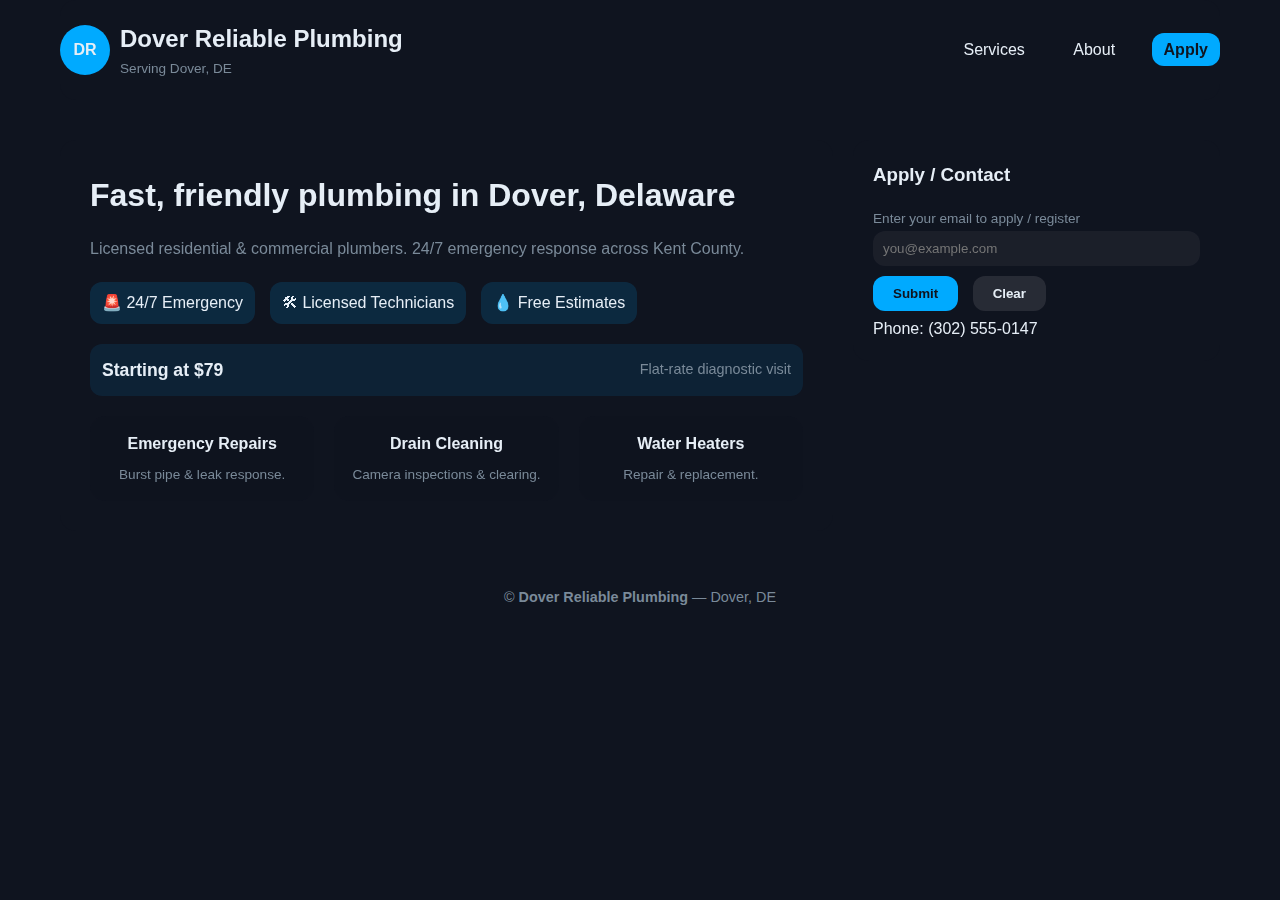
<file: index.html>
<!doctype html>
<html lang="en">
<head>
  <meta charset="utf-8" />
  <meta name="viewport" content="width=device-width,initial-scale=1" />
  <title>Dover Reliable Plumbing</title>
  <link rel="stylesheet" href="plumbing.css">
</head>
<body>
  <div class="wrap">
    <header class="site-header">
      <a class="brand" href="#">
        <div class="logo">DR</div>
        <div>
          <h1 class="brand-title">Dover Reliable Plumbing</h1>
          <p class="brand-sub">Serving Dover, DE</p>
        </div>
      </a>

      <nav class="top-nav">
        <a href="#services">Services</a>
        <a href="#about">About</a>
        <a class="cta" href="#apply">Apply</a>
      </nav>
    </header>

    <section class="hero" id="home">
      <div class="hero-card">
        <h2>Fast, friendly plumbing in Dover, Delaware</h2>
        <p class="lead">Licensed residential & commercial plumbers. 24/7 emergency response across Kent County.</p>

        <div class="features">
          <div class="feature">🚨 24/7 Emergency</div>
          <div class="feature">🛠 Licensed Technicians</div>
          <div class="feature">💧 Free Estimates</div>
        </div>

        <div class="band">
          <div class="price">Starting at <strong>$79</strong></div>
          <div class="muted">Flat-rate diagnostic visit</div>
        </div>

        <div class="services" id="services">
          <div class="service-card"><h4>Emergency Repairs</h4><p class="muted">Burst pipe & leak response.</p></div>
          <div class="service-card"><h4>Drain Cleaning</h4><p class="muted">Camera inspections & clearing.</p></div>
          <div class="service-card"><h4>Water Heaters</h4><p class="muted">Repair & replacement.</p></div>
        </div>
      </div>

      <aside class="contact-card" id="apply">
        <h3>Apply / Contact</h3>

        <form id="apply-form" class="apply-box" autocomplete="off" novalidate>
          <label for="email" class="note">Enter your email to apply / register</label>
          <input id="email" name="email" type="email" placeholder="you@example.com" required />
          <div class="form-row">
            <button id="apply-btn" type="submit">Submit</button>
            <button id="clear-btn" type="button" class="btn-clear">Clear</button>
          </div>
          <div id="apply-msg" class="note"></div>
        </form>

        <div class="meta">Phone: (302) 555-0147</div>
      </aside>
    </section>

    <footer>© <strong>Dover Reliable Plumbing</strong> — Dover, DE</footer>
  </div>

  <script src="plumbing.js"></script>
</body>
</html>
</file>
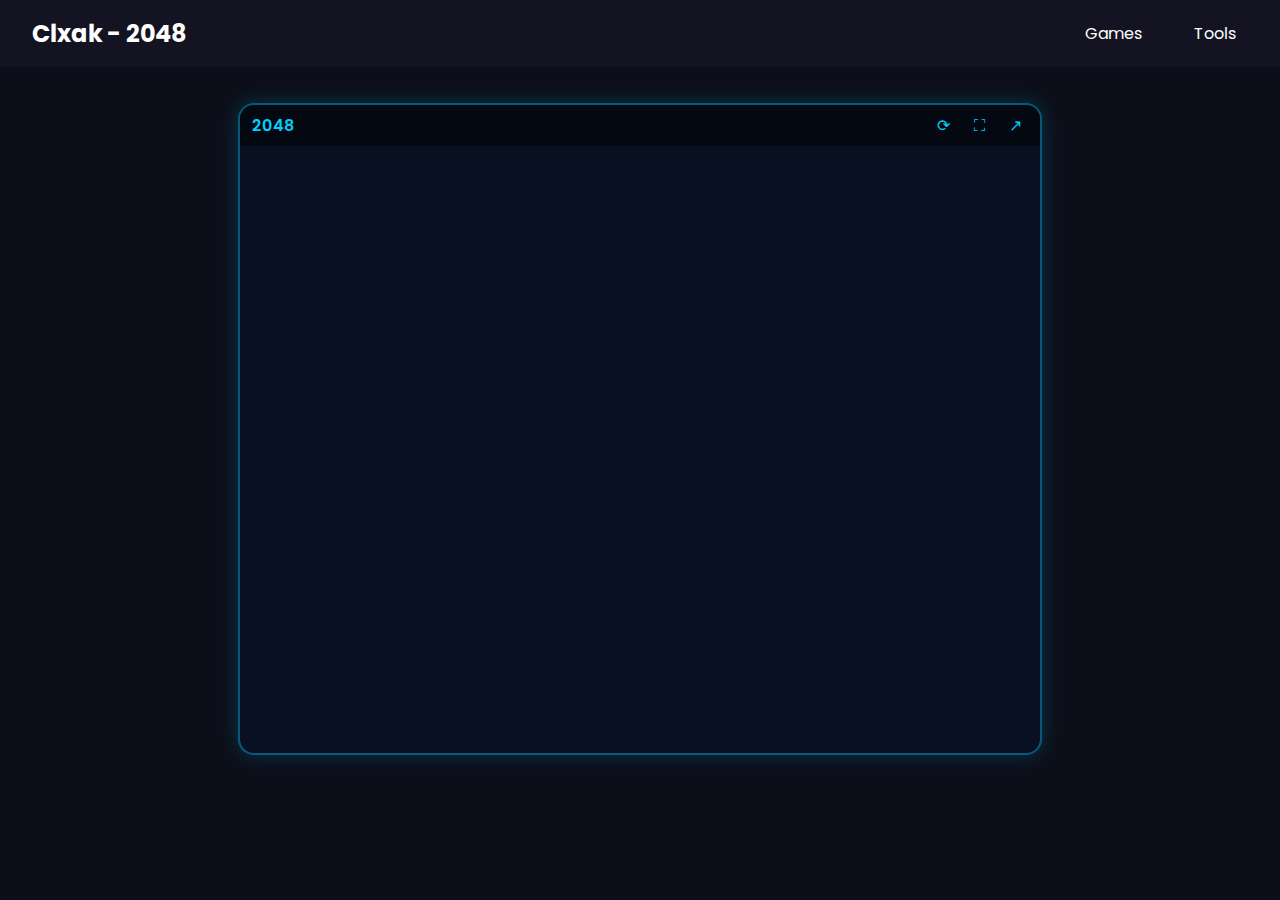
<file: 2048.html>
<!DOCTYPE html>
<html lang="en">
<head>
  <meta charset="UTF-8">
  <meta name="viewport" content="width=device-width, initial-scale=1.0">
  <title>2048 - Clxak</title>
  <link href="https://fonts.googleapis.com/css2?family=Poppins:wght@400;500;600;700&display=swap" rel="stylesheet">
  <link rel="stylesheet" href="2048.css">
</head>
<body>
  <header class="site-header">
    <a href="home.html" style="text-decoration: none; color: #fff;" class="brand">Clxak - 2048</a>
    <nav class="top-nav">
      <a href="games.html">Games</a>
      <a href="tools.html">Tools</a>
    </nav>
  </header>

  <div class="game-container">
    <div class="game-header">
      <span class="game-title">2048</span>
      <div class="game-controls">
        <button class="reload-btn">⟳</button>
        <button class="fullscreen-btn">⛶</button>
        <button class="popout-btn">↗</button>
      </div>
    </div>

    <iframe src="https://1kh0.github.io/projects/2048/index.html" class="game-iframe"></iframe>
  </div>

  <script src="2048.js"></script>
</body>
</html>
</file>
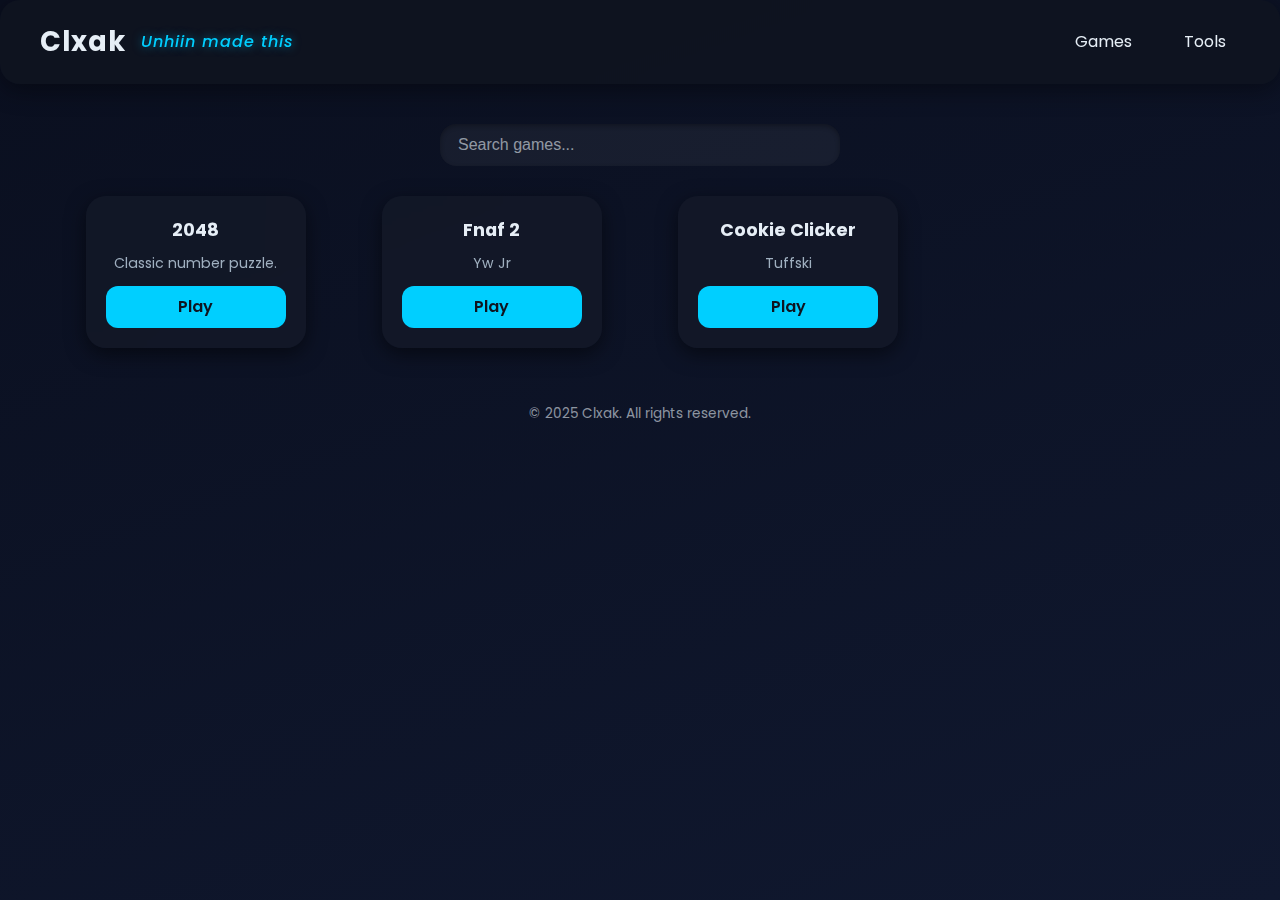
<file: games.html>
<!DOCTYPE html>
<html lang="en">
<head>
  <meta charset="UTF-8">
  <meta name="viewport" content="width=device-width, initial-scale=1.0">
  <title>Home - Clxak</title>
  <link href="https://fonts.googleapis.com/css2?family=Poppins:wght@400;500;600;700&display=swap" rel="stylesheet">
  <link rel="stylesheet" href="games.css">
</head>
<body>
  <header class="site-header">
    <div class="brand">
      Clxak
      <span id="uplift-msg" class="uplift-msg"></span>
    </div>
    <nav class="top-nav">
      <a href="games.html" class="active">Games</a>
      <a href="tools.html" class="active">Tools</a>
    </nav>
  </header>

  <div class="games-main">
    <div class="search-box">
      <input type="text" id="game-search" placeholder="Search games...">
    </div>
    <div id="game-list" class="game-list"></div>
    <footer>
      <p>&copy; 2025 Clxak. All rights reserved.</p>
    </footer>
  </div>

  <script src="games.js"></script>
</body>
</html>
</file>
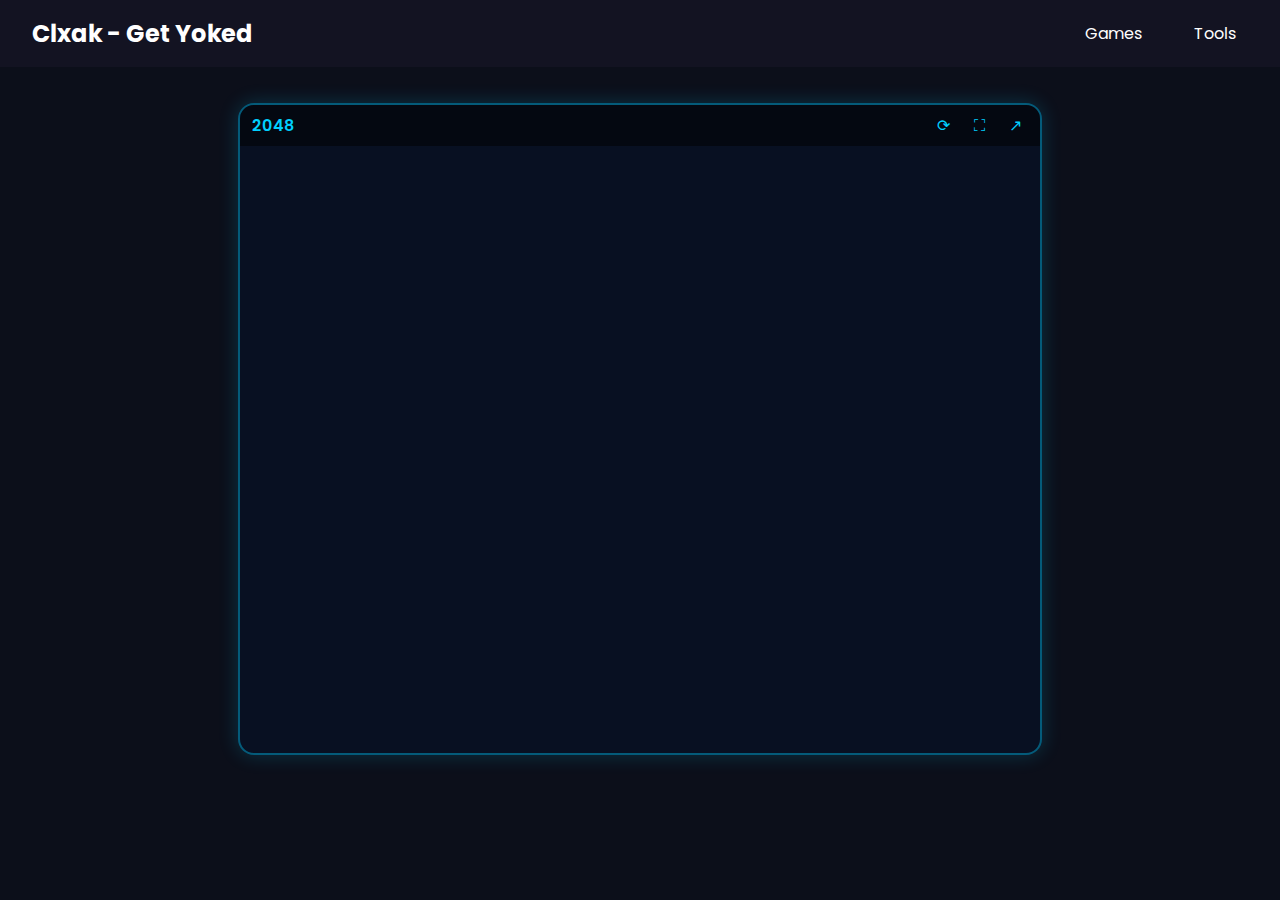
<file: getyoked.html>
<!DOCTYPE html>
<html lang="en">
<head>
  <meta charset="UTF-8">
  <meta name="viewport" content="width=device-width, initial-scale=1.0">
  <title>Get Yoked - Clxak</title>
  <link href="https://fonts.googleapis.com/css2?family=Poppins:wght@400;500;600;700&display=swap" rel="stylesheet">
  <link rel="stylesheet" href="GetYoked.css">
</head>
<body>
  <header class="site-header">
    <div class="brand">Clxak - Get Yoked</div>
    <nav class="top-nav">
      <a href="games.html">Games</a>
      <a href="tools.html">Tools</a>
    </nav>
  </header>

  <div class="game-container">
    <div class="game-header">
      <span class="game-title">2048</span>
      <div class="game-controls">
        <button class="reload-btn">⟳</button>
        <button class="fullscreen-btn">⛶</button>
        <button class="popout-btn">↗</button>
      </div>
    </div>


    <iframe src="https://gregs-games.itch.io/get-yoked-2" class="game-iframe"></iframe>
  </div>

  <script src="GetYoked.js"></script>
</body>
</html>
</file>
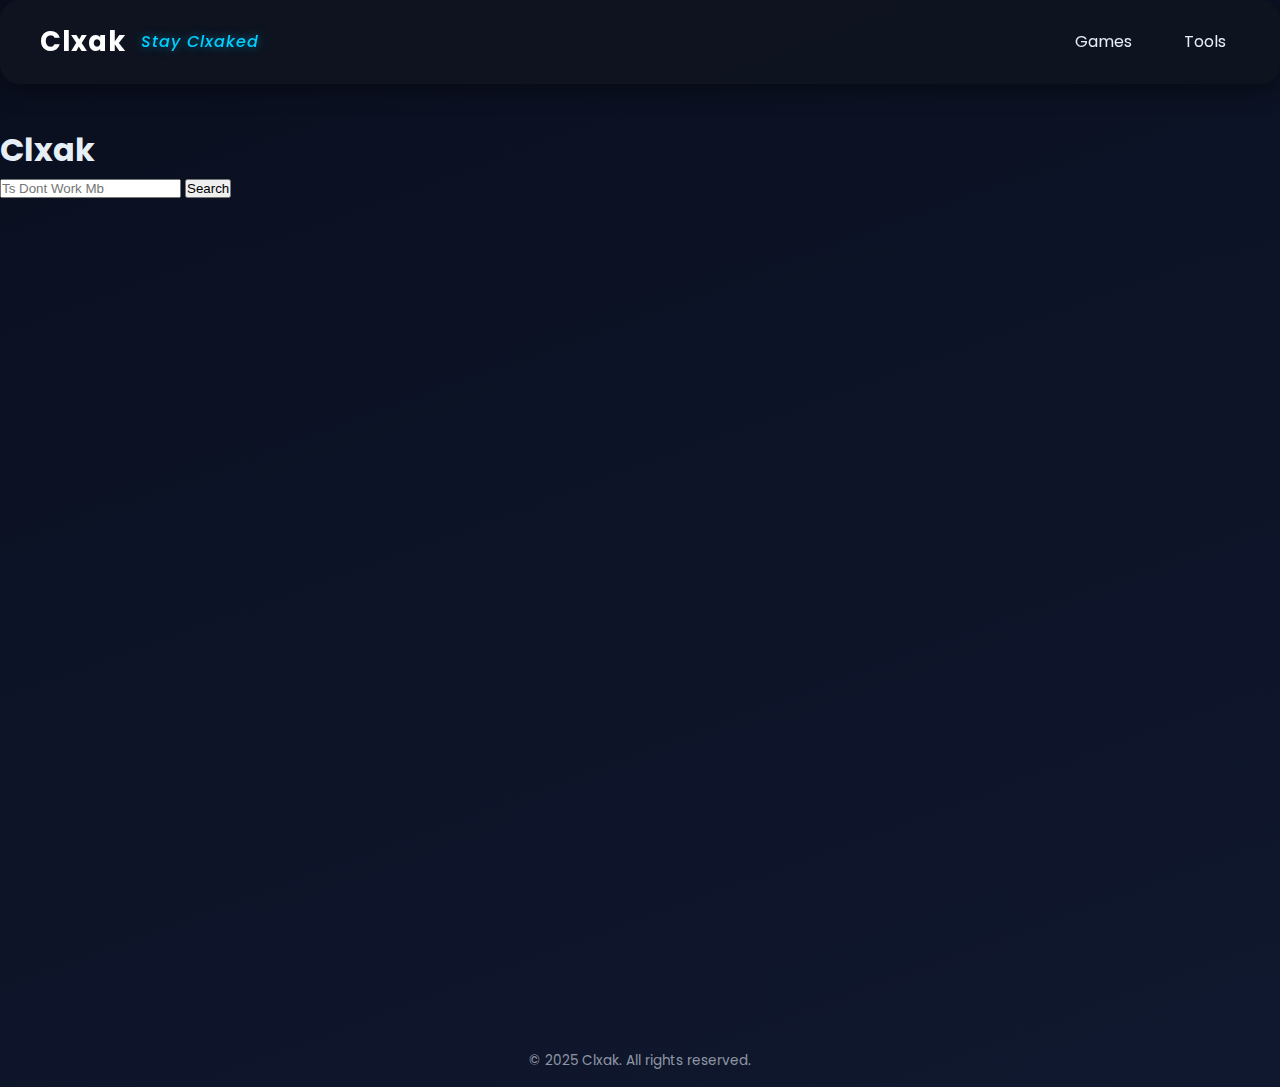
<file: home.html>
<!DOCTYPE html>
<html lang="en">
<head>
  <meta charset="UTF-8">
  <meta name="viewport" content="width=device-width, initial-scale=1.0">
  <title>Home - Clxak</title>
  <link href="https://fonts.googleapis.com/css2?family=Poppins:wght@400;500;600;700&display=swap" rel="stylesheet">
  <link rel="stylesheet" href="games.css">
</head>
<body>
  <header class="site-header">
    <div class="brand">
      <a href="home.html" style="text-decoration: none; color: #fff;">Clxak</a>
      <span id="uplift-msg" class="uplift-msg"></span>
    </div>
    <nav class="top-nav">
      <a href="games.html" class="active">Games</a>
      <a href="tools.html" class="active">Tools</a>
    </nav>
  </header>
<div class="search-container">
  <h1 class="search-title">Clxak</h1>
  <form id="proxy-search-form" class="search-form">
    <input id="proxy-search-input" type="text" placeholder="Ts Dont Work Mb" required>
    <button type="submit">Search</button>
  </form>
</div>

<div class="iframe-container">
  <iframe id="proxy-iframe" src="" frameborder="0"></iframe>
</div>

</form>

<iframe id="proxy-iframe" src="" frameborder="0" style="width:100%;height:600px;"></iframe>

  <div class="games-main">
    <div class="search-box">
    </div>
    <div id="game-list" class="game-list"></div>
    <footer>
      <p>&copy; 2025 Clxak. All rights reserved.</p>
    </footer>
  </div>

  <script src="message.js"></script>
</body>
</html>
</file>
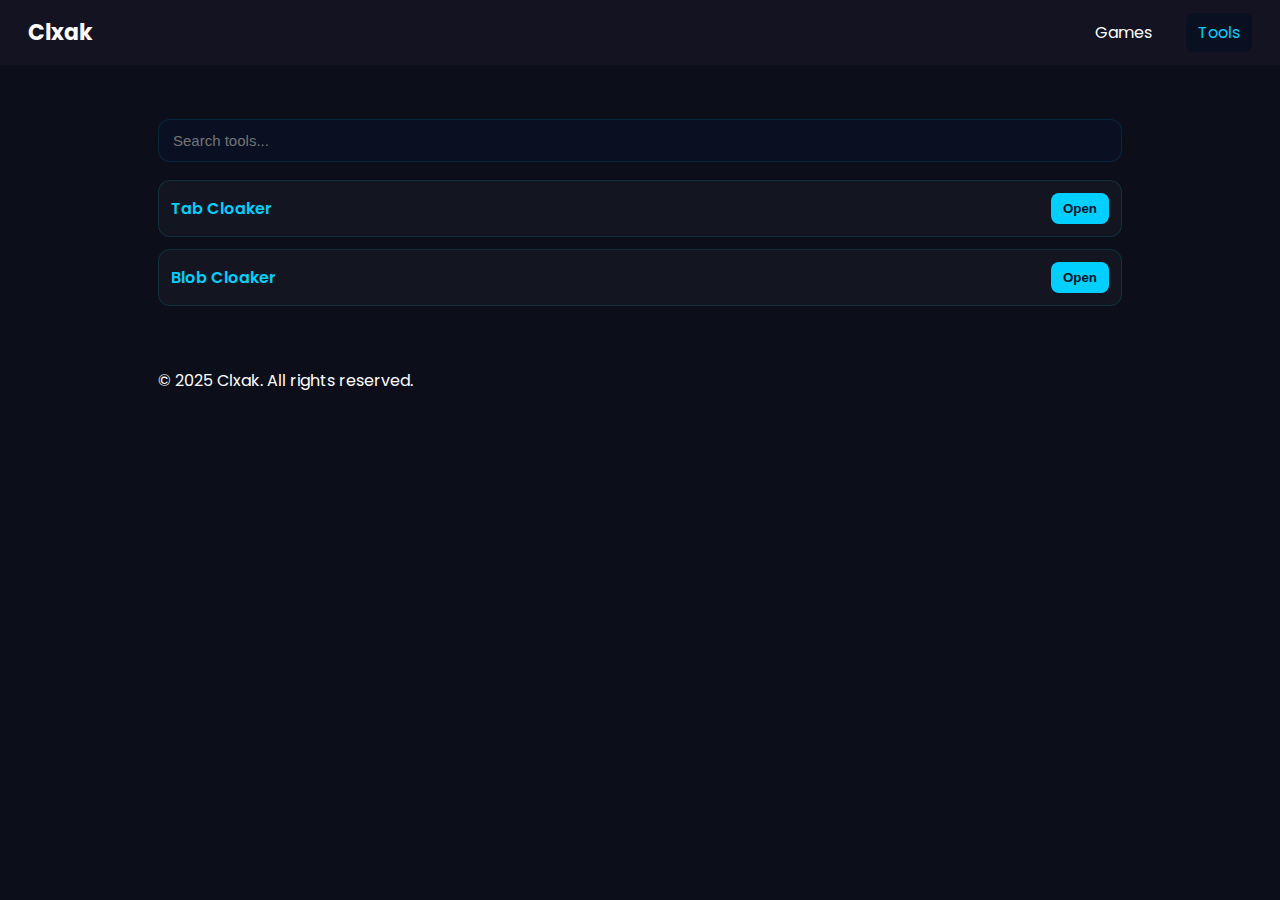
<file: tools.html>
<!DOCTYPE html>
<html lang="en">
<head>
  <meta charset="utf-8" />
  <meta name="viewport" content="width=device-width,initial-scale=1" />
  <title>Tools - Clxak</title>
  <link href="https://fonts.googleapis.com/css2?family=Poppins:wght@400;500;600;700&display=swap" rel="stylesheet">
  <link rel="stylesheet" href="tools.css">
</head>
<body>
  <header class="site-header">
    <div class="brand">Clxak</div>
    <nav class="top-nav">
      <a href="games.html">Games</a>
      <a href="tools.html" class="active">Tools</a>
    </nav>
  </header>

  <main class="tools-main">
    <div class="search-box">
      <input type="text" id="tool-search" placeholder="Search tools..." />
    </div>

    <!-- list of tool cards -->
    <div id="tool-list" class="tool-list"></div>

    <!-- Tool displays (only one visible at a time) -->
    <section id="cloaker-tool" class="tool-display" aria-hidden="true">
      <h2>Tab Cloaker</h2>
      <label for="title-select">Choose Tab Title:</label>
      <select id="title-select">
        <option value="Google Docs">Google Docs</option>
        <option value="Google Drive">Google Drive</option>
        <option value="Google Classroom">Google Classroom</option>
        <option value="Khan Academy">Khan Academy</option>
        <option value="Quizlet">Quizlet</option>
      </select>

      <label for="favicon-select">Choose Favicon:</label>
      <select id="favicon-select">
        <option value="https://ssl.gstatic.com/docs/doclist/images/infinite_arrow_favicon_5.ico">Google Docs</option>
        <option value="https://ssl.gstatic.com/images/branding/product/1x/drive_2020q4_32dp.png">Google Drive</option>
        <option value="https://ssl.gstatic.com/classroom/favicon.ico">Google Classroom</option>
        <option value="https://www.khanacademy.org/favicon.ico">Khan Academy</option>
        <option value="https://cdn.quizlet.com/1/images/favicon/apple-touch-icon-76x76-precomposed.png">Quizlet</option>
      </select>

      <div style="margin-top:12px;">
        <button id="apply-cloak">Apply Cloak</button>
      </div>
    </section>

    <section id="blob-tool" class="tool-display" aria-hidden="true">
      <h2>Blob Cloaker</h2>
      <p class="muted">
        Click <strong>Open Blob</strong> to create a temporary in-memory copy of this page (blob URL).
        The browser will navigate to the blob URL — refresh the page to return to the normal site.
      </p>

      <div style="display:flex;gap:10px;margin-top:10px;">
        <button id="open-blob-btn">Open Blob</button>
        <button id="revoke-blob-btn" class="ghost">Revoke Blob</button>
      </div>

      <p class="muted" style="margin-top:12px;font-size:13px;">
        Note: opening as a blob may affect navigation (blob pages are treated as a different origin).
      </p>
    </section>

    <footer style="margin-top:28px;">
      <p>&copy; 2025 Clxak. All rights reserved.</p>
    </footer>
  </main>

  <script src="tools.js"></script>
</body>
</html>
</file>
<file: 2048.css>
body {
  margin: 0;
  font-family: 'Poppins', sans-serif;
  background: #0c0f1a;
  color: #fff;
}

.site-header {
  display: flex;
  justify-content: space-between;
  align-items: center;
  padding: 16px 32px;
  background: rgba(20,20,35,0.9);
}

.brand {
  font-weight: 700;
  font-size: 24px;
}

.top-nav a {
  color: #fff;
  margin-left: 24px;
  text-decoration: none;
  padding: 8px 12px;
  border-radius: 8px;
  transition: 0.2s;
}

.top-nav a:hover {
  background: #081022;
  color: #00cfff;
}

.game-container {
  border-radius: 16px;
  overflow: hidden;
  border: 2px solid rgba(0, 204, 255, 0.4);
  background: #081022;
  box-shadow: 0 0 20px rgba(0, 204, 255, 0.2);
  margin: 36px auto;
  max-width: 800px;
}

.game-header {
  display: flex;
  justify-content: space-between;
  align-items: center;
  background: rgba(0,0,0,0.5);
  padding: 8px 12px;
}

.game-title {
  font-weight: 600;
  color: #00cfff;
}

.game-controls button {
  background: transparent;
  border: none;
  color: #00cfff;
  font-size: 16px;
  cursor: pointer;
  margin-left: 8px;
  transition: 0.2s;
}

.game-controls button:hover {
  color: #8af0d6;
}

.game-iframe {
  width: 100%;
  height: 600px;
  border: none;
}
</file>
<file: GetYoked.css>
body {
  margin: 0;
  font-family: 'Poppins', sans-serif;
  background: #0c0f1a;
  color: #fff;
}

.site-header {
  display: flex;
  justify-content: space-between;
  align-items: center;
  padding: 16px 32px;
  background: rgba(20,20,35,0.9);
}

.brand {
  font-weight: 700;
  font-size: 24px;
}

.top-nav a {
  color: #fff;
  margin-left: 24px;
  text-decoration: none;
  padding: 8px 12px;
  border-radius: 8px;
  transition: 0.2s;
}

.top-nav a:hover {
  background: #081022;
  color: #00cfff;
}

.game-container {
  border-radius: 16px;
  overflow: hidden;
  border: 2px solid rgba(0, 204, 255, 0.4);
  background: #081022;
  box-shadow: 0 0 20px rgba(0, 204, 255, 0.2);
  margin: 36px auto;
  max-width: 800px;
}

.game-header {
  display: flex;
  justify-content: space-between;
  align-items: center;
  background: rgba(0,0,0,0.5);
  padding: 8px 12px;
}

.game-title {
  font-weight: 600;
  color: #00cfff;
}

.game-controls button {
  background: transparent;
  border: none;
  color: #00cfff;
  font-size: 16px;
  cursor: pointer;
  margin-left: 8px;
  transition: 0.2s;
}

.game-controls button:hover {
  color: #8af0d6;
}

.game-iframe {
  width: 100%;
  height: 600px;
  border: none;
}
</file>
<file: tools.css>
:root{
  --bg: #0c0f1a;
  --panel: rgba(255,255,255,0.03);
  --accent: #00cfff;
  --muted: #9fb3c8;
  --radius: 12px;
}

*{box-sizing:border-box}
body{
  margin:0;
  font-family:'Poppins',sans-serif;
  background:var(--bg);
  color:#fff;
  -webkit-font-smoothing:antialiased;
}

.site-header{
  display:flex;
  align-items:center;
  justify-content:space-between;
  padding:16px 28px;
  background: rgba(20,20,35,0.9);
  position:sticky;
  top:0;
  z-index:40;
}

.brand{font-weight:700;font-size:22px}
.top-nav a{color:#fff;margin-left:18px;text-decoration:none;padding:8px 12px;border-radius:8px;transition:.15s}
.top-nav a.active,.top-nav a:hover{background:#081022;color:var(--accent)}

.tools-main{
  max-width:1000px;
  margin:36px auto;
  padding:18px;
  display:flex;
  flex-direction:column;
  gap:18px;
}

.search-box input{
  width:100%;
  padding:12px 14px;
  border-radius:12px;
  border:1px solid rgba(0,204,255,0.12);
  background:#081022;
  color:inherit;
  font-size:15px;
}

/* tool list & cards */
.tool-list{display:flex;flex-direction:column;gap:12px}
.tool-card{
  display:flex;
  justify-content:space-between;
  align-items:center;
  background:var(--panel);
  border-radius:12px;
  padding:12px;
  border:1px solid rgba(0,204,255,0.14);
}
.tool-card span{font-weight:600;color:var(--accent)}
.tool-card button{background:var(--accent);border:none;padding:8px 12px;border-radius:8px;color:#021425;font-weight:700;cursor:pointer}

/* tool display panels */
.tool-display{
  display:none;
  background:rgba(8,16,34,0.95);
  padding:18px;
  border-radius:12px;
  border:1px solid rgba(0,204,255,0.12);
}
.tool-display h2{margin:0 0 10px 0;color:var(--accent)}
.tool-display label{display:block;margin-top:8px;color:var(--muted);font-size:14px}
.tool-display select{margin-top:6px;padding:8px;border-radius:8px;border:0;background:#081022;color:#fff}

/* buttons */
button{transition:all .12s ease}
button:hover{opacity:.95}
button.ghost{background:transparent;border:1px solid rgba(255,255,255,0.08);color:#fff}

/* helper text */
.muted{color:var(--muted);font-size:13px}
</file>
<file: plumbing.css>
/* Reset */
* {
  margin: 0;
  padding: 0;
  box-sizing: border-box;
}

/* Fonts */
body {
  font-family: "Inter", sans-serif;
  background: #0f141f;
  color: #e6eef6;
  line-height: 1.6;
}

/* Wrap container */
.wrap {
  max-width: 1200px;
  margin: 0 auto;
  padding: 0 20px;
}

/* Header */
.site-header {
  display: flex;
  justify-content: space-between;
  align-items: center;
  padding: 20px 0;
  backdrop-filter: blur(10px);
  background: rgba(15,20,31,0.7);
  border-radius: 16px;
  margin-bottom: 40px;
}

.site-header .brand {
  display: flex;
  align-items: center;
  text-decoration: none;
  color: #e6eef6;
}

.site-header .logo {
  background: #00aaff;
  border-radius: 50%;
  width: 50px;
  height: 50px;
  display: flex;
  justify-content: center;
  align-items: center;
  font-weight: bold;
  margin-right: 10px;
}

.site-header .brand-title {
  font-size: 1.5rem;
  font-weight: bold;
}

.site-header .brand-sub {
  font-size: 0.85rem;
  color: #7a8a99;
}

/* Nav */
.top-nav a {
  color: #e6eef6;
  text-decoration: none;
  margin-left: 20px;
  padding: 8px 12px;
  border-radius: 12px;
  transition: background 0.2s, color 0.2s;
}

.top-nav a.cta {
  background: #00aaff;
  color: #0f141f;
  font-weight: bold;
}

.top-nav a:hover {
  background: rgba(0,170,255,0.2);
}

/* Hero card */
.hero {
  display: flex;
  flex-wrap: wrap;
  gap: 20px;
}

.hero-card {
  flex: 1 1 65%;
  background: rgba(15,20,31,0.7);
  backdrop-filter: blur(10px);
  border-radius: 16px;
  padding: 30px;
}

.hero-card h2 {
  font-size: 2rem;
  margin-bottom: 15px;
}

.hero-card p.lead {
  color: #7a8a99;
  margin-bottom: 20px;
}

.features {
  display: flex;
  gap: 15px;
  margin-bottom: 20px;
}

.feature {
  background: rgba(0,170,255,0.15);
  padding: 8px 12px;
  border-radius: 12px;
}

/* Band / price */
.band {
  background: rgba(0,170,255,0.1);
  padding: 12px;
  border-radius: 12px;
  margin-bottom: 20px;
  display: flex;
  justify-content: space-between;
  align-items: center;
}

.band .price {
  font-weight: bold;
  font-size: 1.1rem;
}

.band .muted {
  color: #7a8a99;
  font-size: 0.9rem;
}

/* Services grid */
.services {
  display: flex;
  gap: 20px;
  flex-wrap: wrap;
}

.service-card {
  background: rgba(15,20,31,0.6);
  padding: 15px;
  border-radius: 16px;
  flex: 1 1 30%;
  text-align: center;
}

.service-card h4 {
  margin-bottom: 8px;
}

.service-card p.muted {
  font-size: 0.85rem;
  color: #7a8a99;
}

/* Contact / Apply card */
.contact-card {
  flex: 1 1 30%;
  background: rgba(15,20,31,0.7);
  backdrop-filter: blur(10px);
  border-radius: 16px;
  padding: 20px;
  height: fit-content;
}

.contact-card h3 {
  margin-bottom: 15px;
}

.apply-box input[type="email"] {
  width: 100%;
  padding: 10px;
  border-radius: 12px;
  border: none;
  margin-bottom: 10px;
  background: rgba(255,255,255,0.05);
  color: #e6eef6;
}

.apply-box button {
  padding: 10px 20px;
  border: none;
  border-radius: 12px;
  cursor: pointer;
  font-weight: bold;
  background: #00aaff;
  color: #0f141f;
  margin-right: 10px;
}

.apply-box button.btn-clear {
  background: rgba(255,255,255,0.1);
  color: #e6eef6;
}

/* Notes / messages */
.note {
  font-size: 0.85rem;
  color: #7a8a99;
  margin-top: 5px;
}

/* Footer */
footer {
  text-align: center;
  margin-top: 40px;
  padding: 15px;
  font-size: 0.9rem;
  color: #7a8a99;
}
</file>
<file: games.css>
/* Reset & basic styling */
* {
  margin: 0;
  padding: 0;
  box-sizing: border-box;
}

body {
  font-family: "Poppins", sans-serif;
  background: linear-gradient(160deg, #0a0f1f, #10182f);
  color: #e6eef6;
  min-height: 100vh;
  line-height: 1.6;
}

/* Header */
.site-header {
  display: flex;
  justify-content: space-between;
  align-items: center;
  padding: 20px 40px;
  background: rgba(15, 20, 31, 0.8);
  backdrop-filter: blur(12px);
  border-radius: 20px;
  margin-bottom: 40px;
  box-shadow: 0 6px 25px rgba(0, 0, 0, 0.4);
}

.site-header .brand {
  font-weight: 700;
  font-size: 1.7rem;
  color: #e6eef6;
  display: flex;
  align-items: center;
  letter-spacing: 1px;
  text-decoration: none;
}
.site-header .clxak{
  text-decoration: none;
}

.uplift-msg {
  font-weight: 500;
  font-size: 1rem;
  color: #00cfff;
  margin-left: 15px;
  font-style: italic;
  text-shadow: 0 0 10px rgba(0, 207, 255, 0.5);
  transition: opacity 0.5s ease-in-out, transform 0.5s ease;
  opacity: 0;
}

body.loaded .uplift-msg {
  opacity: 1;
  transform: translateY(0);
}

.top-nav a {
  color: #e6eef6;
  text-decoration: none;
  margin-left: 20px;
  padding: 8px 14px;
  border-radius: 14px;
  transition: background 0.3s, color 0.3s;
}

.top-nav a:hover {
  background: rgba(0, 170, 255, 0.25);
  color: #00cfff;
}

/* Main wrapper */
.games-main {
  max-width: 1200px;
  margin: 0 auto;
  padding: 0 20px;
}

/* Search box */
.search-box {
  margin-bottom: 30px;
  text-align: center;
}

#game-search {
  padding: 12px 18px;
  width: 100%;
  max-width: 400px;
  border-radius: 16px;
  border: none;
  background: rgba(255, 255, 255, 0.05);
  color: #e6eef6;
  font-size: 1rem;
  outline: none;
  box-shadow: inset 0 2px 5px rgba(0,0,0,0.3);
  transition: background 0.3s, box-shadow 0.3s;
}

#game-search::placeholder {
  color: rgba(230, 238, 246, 0.6);
}

#game-search:focus {
  background: rgba(255, 255, 255, 0.1);
  box-shadow: inset 0 2px 8px rgba(0,0,0,0.5);
}

/* Game list grid */
.game-list {
  display: grid;
  grid-template-columns: repeat(auto-fill, minmax(220px, 1fr));
  gap: 25px;
  justify-items: center;
}

/* Game card styling */
.game-card {
  display: flex;
  flex-direction: column;
  justify-content: space-between;
  background: rgba(20, 25, 40, 0.75);
  backdrop-filter: blur(15px);
  padding: 20px;
  border-radius: 20px;
  width: 220px;
  text-align: center;
  transition: transform 0.25s ease, box-shadow 0.25s ease, background 0.25s ease;
  position: relative;
  box-shadow: 0 6px 20px rgba(0, 0, 0, 0.5);
}

.game-card:hover {
  transform: translateY(-5px) scale(1.03);
  box-shadow: 0 10px 25px rgba(0, 207, 255, 0.4);
  background: rgba(20, 25, 40, 0.85);
}

.game-card h4 {
  margin-bottom: 8px;
  font-size: 1.1rem;
  color: #e6eef6;
}

.game-card p {
  font-size: 0.88rem;
  color: #a0b0c0;
  margin-bottom: 12px;
}

/* Play button inside card */
.game-card-button {
  background: #00cfff;
  color: #0f141f;
  padding: 8px 12px;
  border-radius: 12px;
  font-weight: 600;
  text-decoration: none;
  transition: background 0.25s, transform 0.25s;
}

.game-card-button:hover {
  background: #00e5ff;
  transform: scale(1.05);
}

/* Footer styling */
footer {
  text-align: center;
  margin-top: 40px;
  padding: 15px 0;
  color: rgba(230, 238, 246, 0.6);
  font-size: 0.85rem;
}

footer p:hover {
  color: #00cfff;
}
</file>
